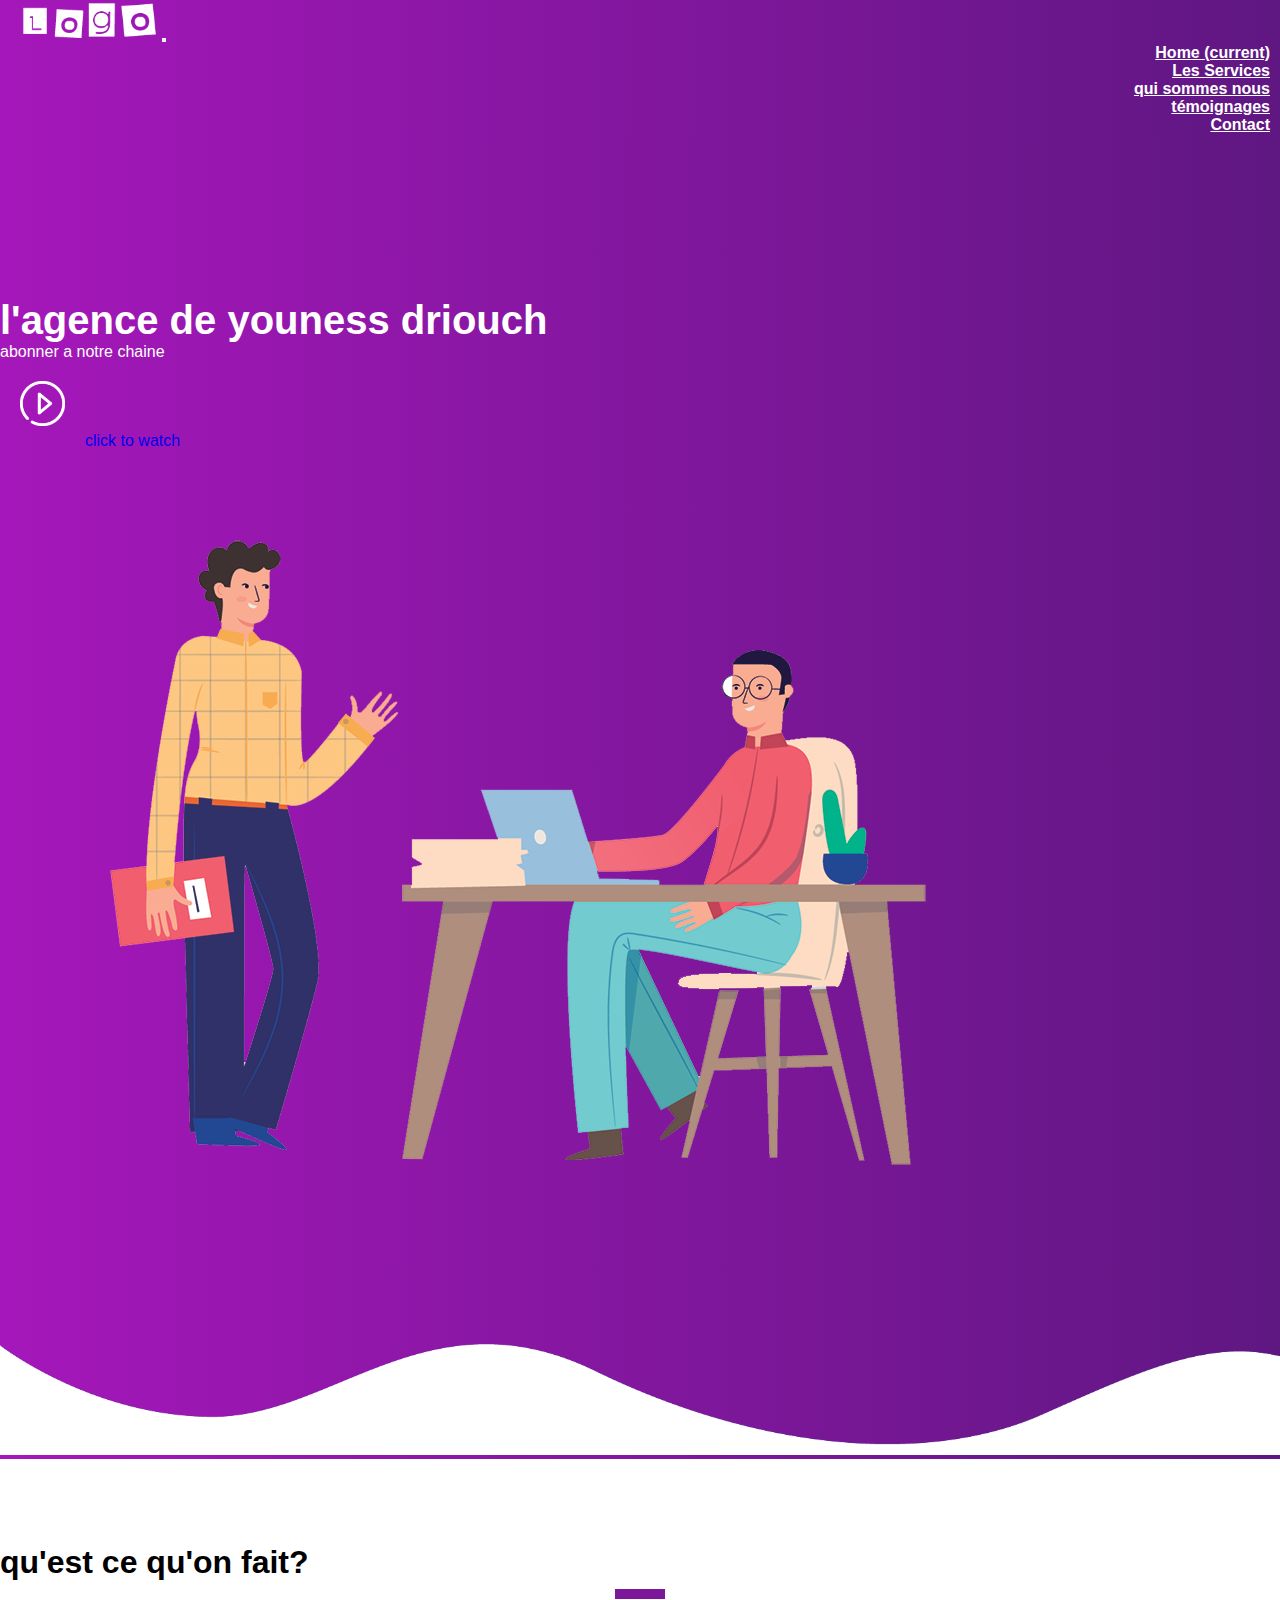
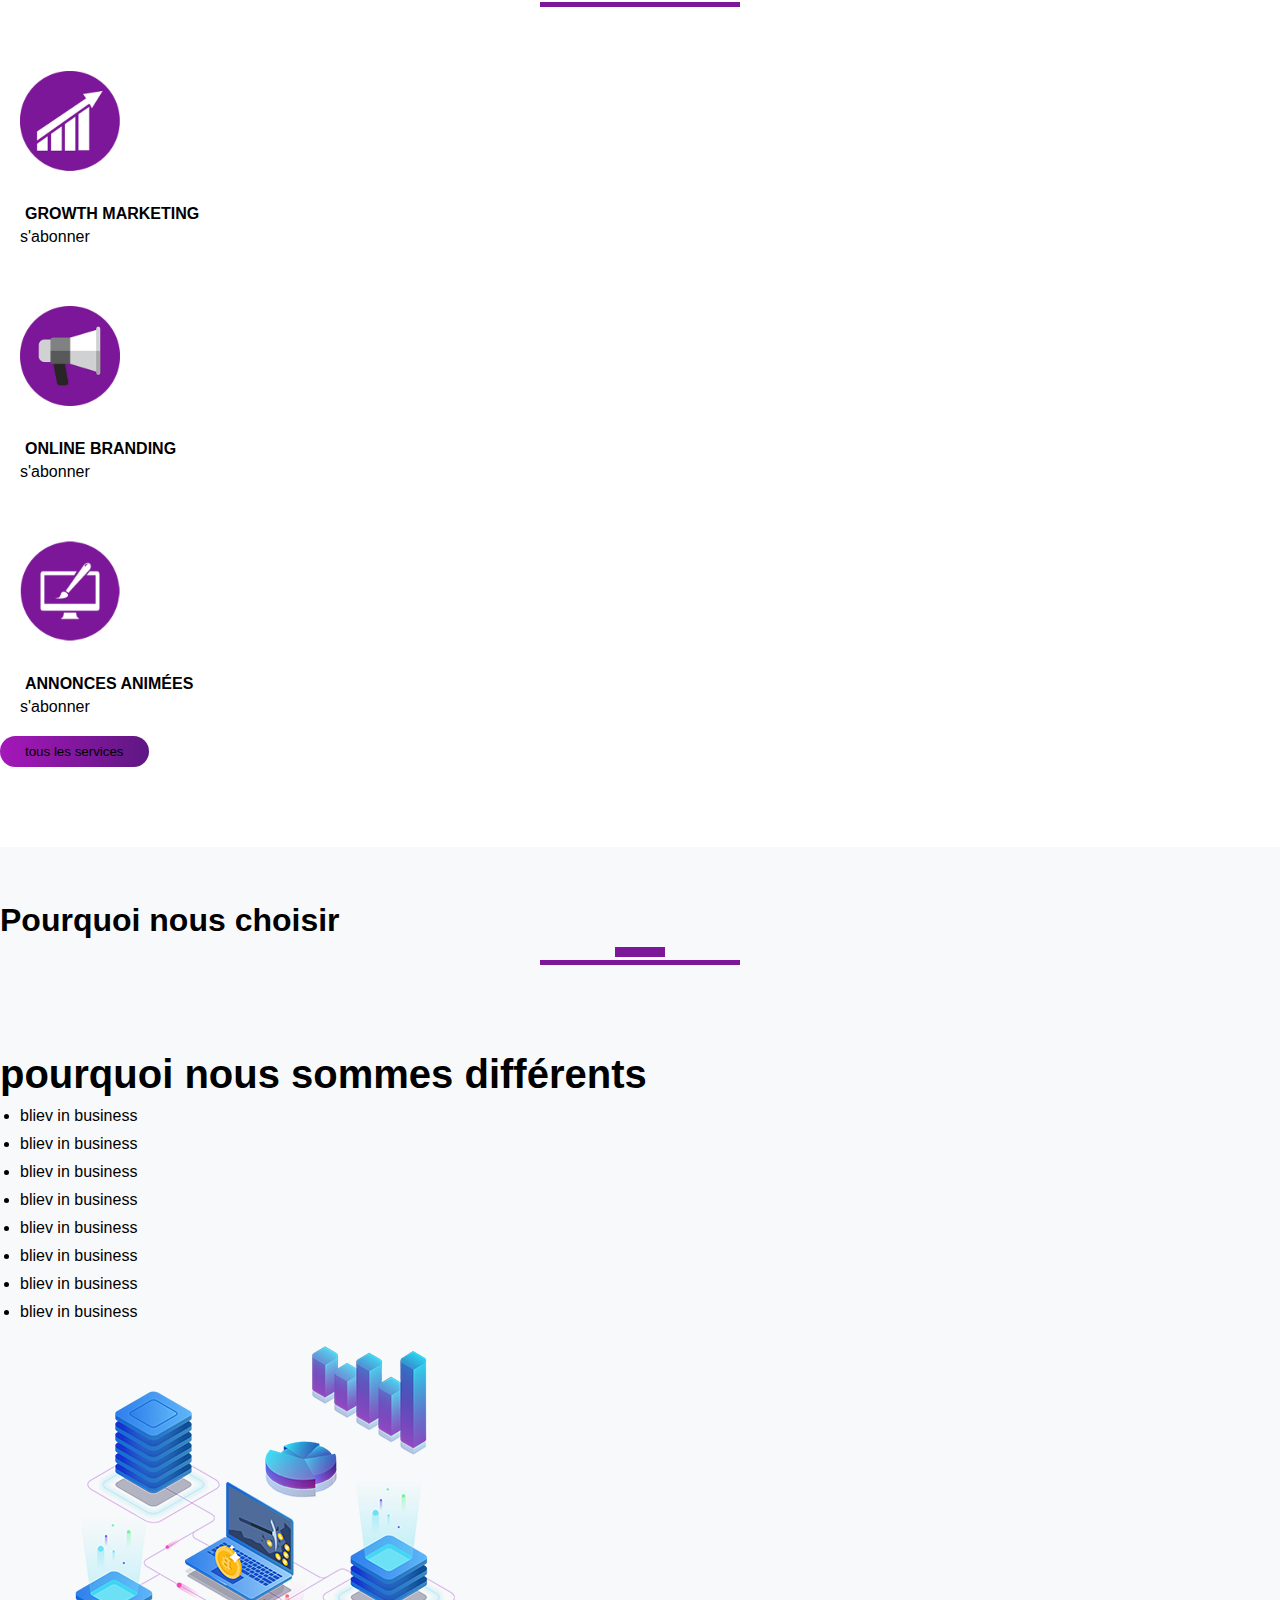
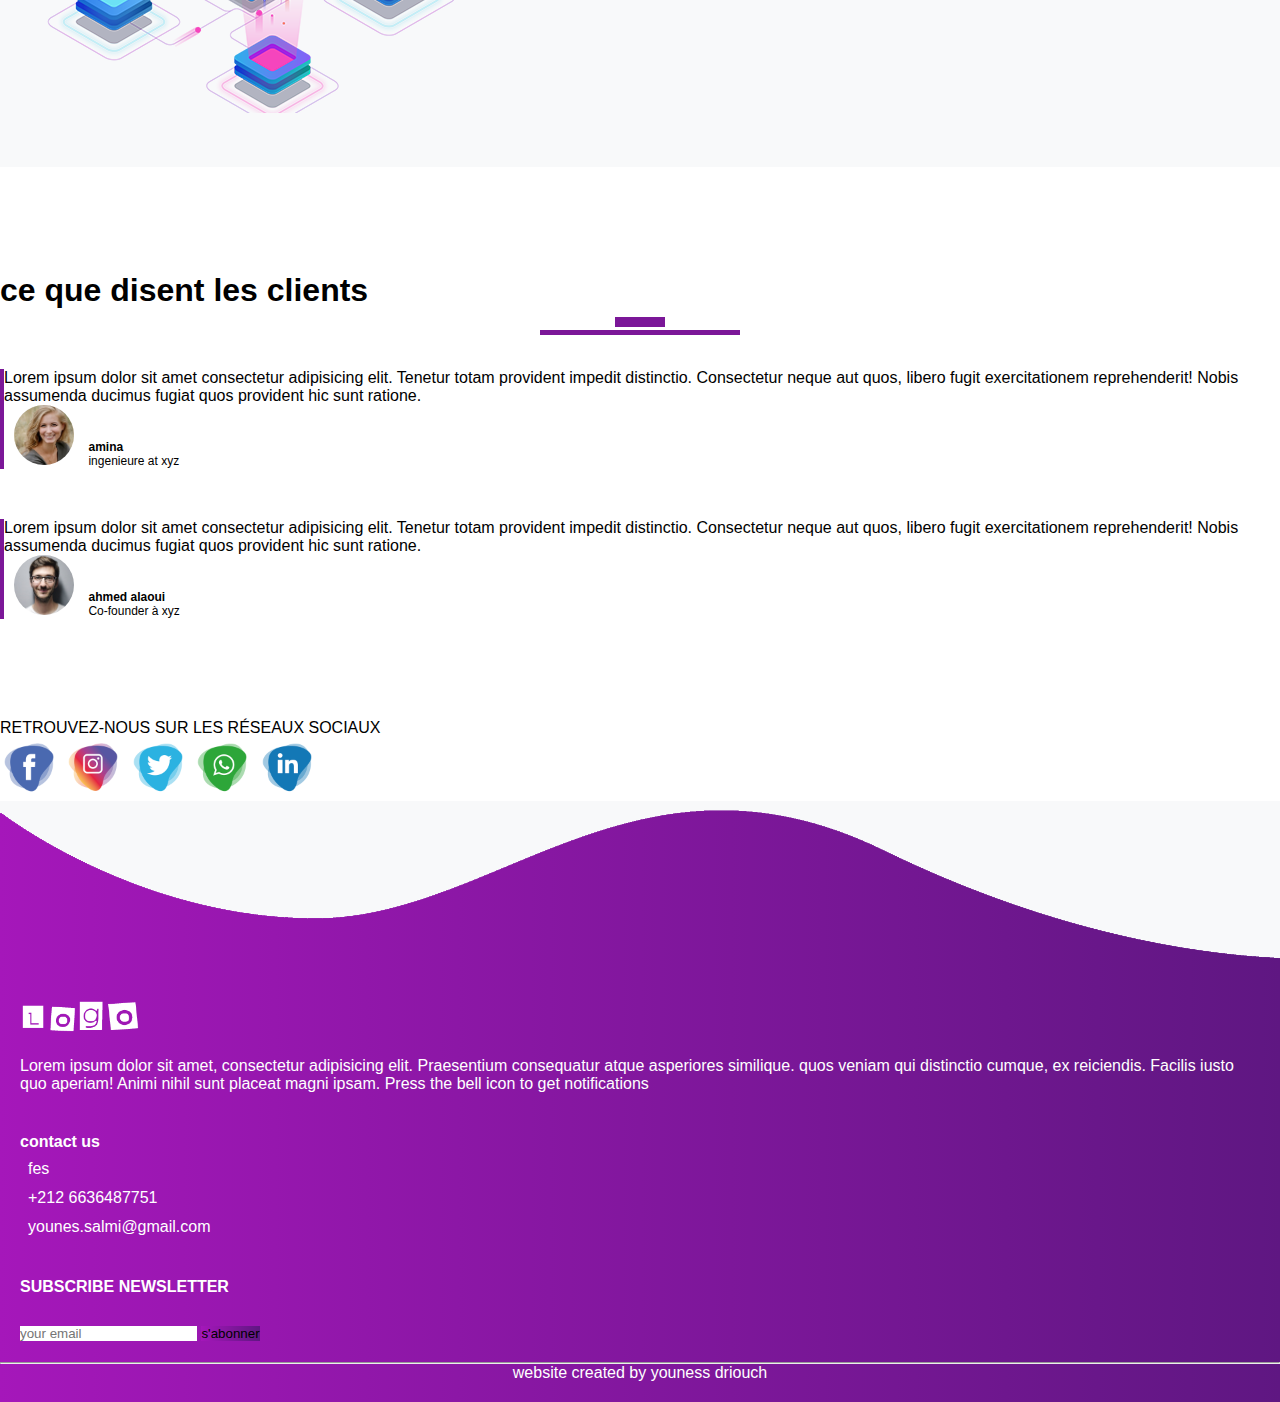
<file: index.html>
<!DOCTYPE html>
<html lang="en">
<head>
    <meta charset="UTF-8">
    <meta http-equiv="X-UA-Compatible" content="IE=edge">
    <meta name="viewport" content="width=device-width, initial-scale=1.0">
    <link rel="stylesheet" href="style.css">
    <!-- bootstrap html -->
    <link rel="stylesheet" href="https://cdn.jsdelivr.net/npm/bootstrap@5.2.3/dist/css/bootstrap.min.css" integrity="sha384-rbsA2VBKQhggwzxH7pPCaAqO46MgnOM80zW1RWuH61DGLwZJEdK2Kadq2F9CUG65" crossorigin="anonymous">
     <!-- bootstrap javascript -->
     <script src="https://cdn.jsdelivr.net/npm/bootstrap@5.2.3/dist/js/bootstrap.min.js" integrity="sha384-cuYeSxntonz0PPNlHhBs68uyIAVpIIOZZ5JqeqvYYIcEL727kskC66kF92t6Xl2V" crossorigin="anonymous"></script>

      <!-- bootstrap javascript Bundle -->
      <script src="https://cdn.jsdelivr.net/npm/bootstrap@5.2.3/dist/js/bootstrap.bundle.min.js" integrity="sha384-kenU1KFdBIe4zVF0s0G1M5b4hcpxyD9F7jL+jjXkk+Q2h455rYXK/7HAuoJl+0I4" crossorigin="anonymous"></script>

      <!-- font awesome cdn -->
      <link rel="stylesheet" href="https://cdnjs.cloudflare.com/ajax/libs/font-awesome/6.3.0/css/all.min.css" integrity="sha512-SzlrxWUlpfuzQ+pcUCosxcglQRNAq/DZjVsC0lE40xsADsfeQoEypE+enwcOiGjk/bSuGGKHEyjSoQ1zVisanQ==" crossorigin="anonymous" referrerpolicy="no-referrer" />
    <title>Document</title>
</head>
<body>
    <section id="nav-bar">
        <nav class="navbar navbar-expand-lg navbar-light ">
            <a class="navbar-brand" href="#"><img src="images/demo-logo.png" alt=""></a>
            <button class="navbar-toggler" type="button" data-toggle="collapse" data-target="#navbarNav" aria-controls="navbarNav" aria-expanded="false" aria-label="Toggle navigation">
                <i class="fa fa-bars"></i>
            </button>
            <div class="collapse navbar-collapse" id="navbarNav">
              <ul class="navbar-nav ml-auto">
                <li class="nav-item ">
                  <a class="nav-link" href="#">Home <span class="sr-only">(current)</span></a>
                </li>
                <li class="nav-item">
                  <a class="nav-link" href="#services">Les Services</a>
                </li>
                <li class="nav-item">
                  <a class="nav-link" href="#about-us">qui sommes nous</a>
                </li>
                <li class="nav-item">
                  <a class="nav-link " href="#testimonials">témoignages</a>
                </li>
                <li class="nav-item">
                    <a class="nav-link " href="contact.html">Contact</a>
                  </li>
              </ul>
            </div>
          </nav>
    </section>
    <!-- section banniere -->
    <section id="banner">
        <div class="container ">
           
            <div class="row text-center">
                <div class="col-md-6">
                    <p class="promo-title">l'agence de youness driouch</p>
                    <p>abonner a notre chaine</p>
                    <a href="#"><img src="images/play.png" class="play-btn" alt="">click to watch</a>
                </div>
                <div class="col-md-6 text-center">
                    <img src="images/home2.png" class="img-fluid" alt="">
                </div>
            </div>
        </div>
        <img src="images/wave1.png" class="bottom-img" alt="">
    </section>
    <!----------------------- Services ---------------------------->
    <section id="services">
        <div class="container">
            <h1 class="title text-center">qu'est ce qu'on fait?</h1>
            <div class="row">
                <!---------------- 1 --------------------->
                <div class="col-md-4 services">
                    <img src="images/service1.png" class="service-img" alt="">
                    <h4>Growth marketing</h4>
                    <p>s'abonner</p>
                </div>
                <!---------------- 2 --------------------->
                <div class="col-md-4 services">
                    <img src="images/service2.png" class="service-img" alt="">
                    <h4>Online Branding</h4>
                    <p>s'abonner</p>
                </div>
                <!---------------- 3 --------------------->
                <div class="col-md-4 services">
                    <img src="images/service3.png" class="service-img" alt="">
                    <h4>Annonces animées</h4>
                    <p>s'abonner</p>
                </div>
                
            </div>
            <button type="button" class="btn btn-primary">tous les services</button>
        </div>
    </section>

    <!------------------- about us ----------------------->
    <section id="about-us">
     <div class="container">
        <h1 class="title text-center">Pourquoi nous choisir</h1>
        <div class="row">
            <div class="col-md-6 about-us">
                <p class="about-title">pourquoi nous sommes différents</p>
                <ul>
                    <li>bliev in business</li>
                    <li>bliev in business</li>
                    <li>bliev in business</li>
                    <li>bliev in business</li>
                    <li>bliev in business</li>
                    <li>bliev in business</li>
                    <li>bliev in business</li>
                    <li>bliev in business</li>
                </ul>
            </div>
             
            <div class="col-md-6">
                <img src="images/network.png" alt="">
            </div>

        </div>
     </div>
    </section>
    <!-------------- testimonials ----------------->
    <section id="testimonials">
        <div class="container">
            <h1 class="title text-center"> ce que disent les clients</h1>
            <div class="row offset-1">
                <!-- 1 -->
                <div class="col-md-5 testimonials">
                    <p>Lorem ipsum dolor sit amet consectetur
                         adipisicing elit. Tenetur totam provident impedit distinctio.
                          Consectetur neque aut quos, 
                          libero fugit exercitationem reprehenderit!
                           Nobis assumenda ducimus fugiat quos
                            provident hic sunt ratione.
                    </p>
                    <img src="images/user1.jpg" alt="">
                    <p class="user-details"><b>amina</b><br> ingenieure at xyz</p>
                </div>
                <!-- 2 -->
                <div class="col-md-5 testimonials">
                    <p>Lorem ipsum dolor sit amet consectetur
                         adipisicing elit. Tenetur totam provident impedit distinctio.
                          Consectetur neque aut quos, 
                          libero fugit exercitationem reprehenderit!
                           Nobis assumenda ducimus fugiat quos
                            provident hic sunt ratione.
                    </p>
                    <img src="images/user2.jpg" alt="">
                    <p class="user-details"><b>ahmed alaoui</b><br> Co-founder à xyz</p>
                </div>
            </div>
        </div>

    </section>

    <!-------------- social media social ---------------------->
    
    <section class="social-media">
        <div class="container text-center">
         <p> RETROUVEZ-NOUS SUR LES RÉSEAUX SOCIAUX</p>
         <div class="social-icons">
            <a href="#"><img src="images/facebook-icon.png" alt=""></a>
            <a href="#"><img src="images/instagram-icon.png" alt=""></a>
            <a href="#"><img src="images/twitter-icon.png" alt=""></a>
            <a href="#"><img src="images/whatsapp-icon.png" alt=""></a> 
            <a href="#"><img src="images/linkedin-icon.png" alt=""></a>
         </div>
        </div>
    </section>
    
    <!----------------- footer section ---------------------->

    <section id="footer">
        <img src="images/wave2.png" alt="">
        <div class="container">
            <div class="row">
                <div class="col-md-4 footer-box">
                    <img src="images/demo-logo.png" alt="">
                    <p>Lorem ipsum dolor sit amet, consectetur adipisicing elit.
                         Praesentium consequatur atque asperiores similique.
                          quos veniam qui distinctio cumque,  ex reiciendis.
                           Facilis iusto quo aperiam! Animi nihil sunt placeat magni ipsam. Press the bell icon to get notifications</p>
                </div>
                <!-- 2 -->
                <div class="col-md-4 footer-box">
                   <p><b>contact us</b></p>
                   <p><i class="fa fa-map-marker"></i> fes</p>
                   <p><i class="fa fa-phone"></i>+212 6636487751</p>

                   <p><i class="fa fa-envelope-o"  aria-hidden="true"></i>younes.salmi@gmail.com</p>
                   <p></p>
                </div>
                <div class="col-md-4 footer-box">
                    <p><b>SUBSCRIBE NEWSLETTER</b></p>
                    <input type="email" class="form-control" placeholder="your email" name="" id="">
                    <button type="button" class="btn btn-primary"> s'abonner</button>
                </div>
            </div>
            <hr>
            <p class="copyright">website created by youness driouch </p>
        </div>
    </section>

    <!--------------- Smooth Scrool  ----------------------->
    <script src="smooth-scroll.js"></script>
    <script>
        var scroll = new SmoothScroll('a[href*="#"]');
    </script>
</body>
</html>
</file>
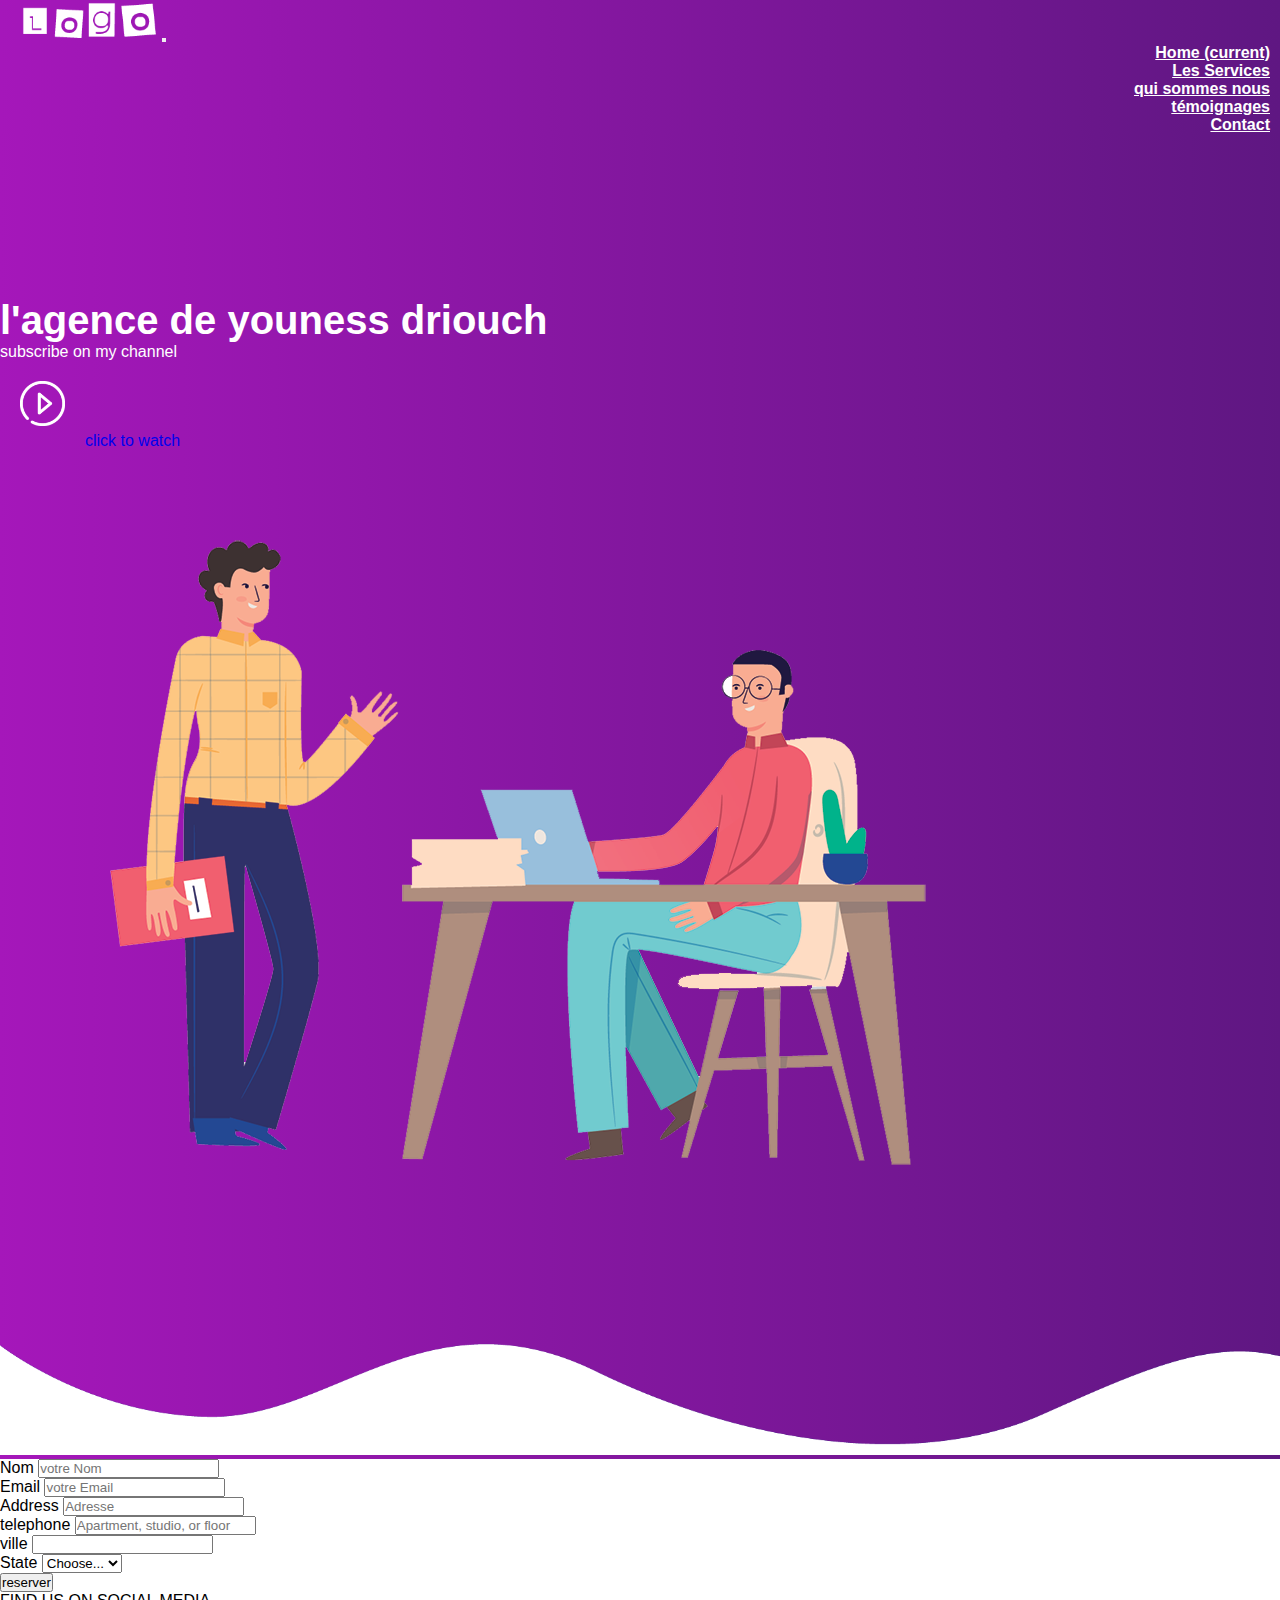
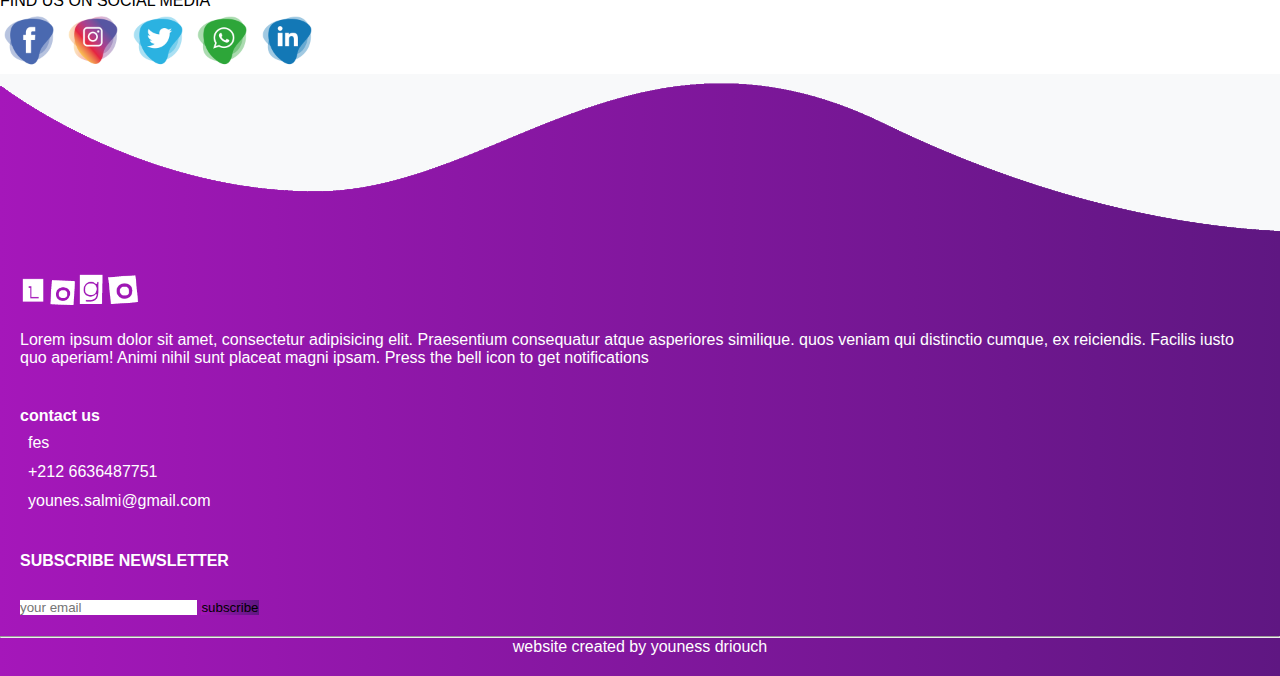
<file: contact.html>
<!DOCTYPE html>
<html lang="en">
<head>
    <meta charset="UTF-8">
    <meta http-equiv="X-UA-Compatible" content="IE=edge">
    <meta name="viewport" content="width=device-width, initial-scale=1.0">
    <link rel="stylesheet" href="style.css">
    <!-- bootstrap html -->
    <link rel="stylesheet" href="https://cdn.jsdelivr.net/npm/bootstrap@5.2.3/dist/css/bootstrap.min.css" integrity="sha384-rbsA2VBKQhggwzxH7pPCaAqO46MgnOM80zW1RWuH61DGLwZJEdK2Kadq2F9CUG65" crossorigin="anonymous">
     <!-- bootstrap javascript -->
     <script src="https://cdn.jsdelivr.net/npm/bootstrap@5.2.3/dist/js/bootstrap.min.js" integrity="sha384-cuYeSxntonz0PPNlHhBs68uyIAVpIIOZZ5JqeqvYYIcEL727kskC66kF92t6Xl2V" crossorigin="anonymous"></script>

      <!-- bootstrap javascript Bundle -->
      <script src="https://cdn.jsdelivr.net/npm/bootstrap@5.2.3/dist/js/bootstrap.bundle.min.js" integrity="sha384-kenU1KFdBIe4zVF0s0G1M5b4hcpxyD9F7jL+jjXkk+Q2h455rYXK/7HAuoJl+0I4" crossorigin="anonymous"></script>

      <!-- font awesome cdn -->
      <link rel="stylesheet" href="https://cdnjs.cloudflare.com/ajax/libs/font-awesome/6.3.0/css/all.min.css" integrity="sha512-SzlrxWUlpfuzQ+pcUCosxcglQRNAq/DZjVsC0lE40xsADsfeQoEypE+enwcOiGjk/bSuGGKHEyjSoQ1zVisanQ==" crossorigin="anonymous" referrerpolicy="no-referrer" />
    <title>Document</title>
</head>
<body>
    <section id="nav-bar">
        <nav class="navbar navbar-expand-lg navbar-light ">
            <a class="navbar-brand" href="#"><img src="images/demo-logo.png" alt=""></a>
            <button class="navbar-toggler" type="button" data-toggle="collapse" data-target="#navbarNav" aria-controls="navbarNav" aria-expanded="false" aria-label="Toggle navigation">
                <i class="fa fa-bars"></i>
            </button>
            <div class="collapse navbar-collapse" id="navbarNav">
              <ul class="navbar-nav ml-auto">
                <li class="nav-item ">
                  <a class="nav-link" href="index.html">Home <span class="sr-only">(current)</span></a>
                </li>
                <li class="nav-item">
                  <a class="nav-link" href="#services">Les Services</a>
                </li>
                <li class="nav-item">
                  <a class="nav-link" href="#about-us">qui sommes nous</a>
                </li>
                <li class="nav-item">
                  <a class="nav-link " href="#testimonials">témoignages</a>
                </li>
                <li class="nav-item">
                    <a class="nav-link " href="#">Contact</a>
                  </li>
              </ul>
            </div>
          </nav>
    </section>
    <!-- section banniere -->
    <section id="banner">
        <div class="container ">
           
            <div class="row text-center">
                <div class="col-md-6">
                    <p class="promo-title">l'agence de youness driouch</p>
                    <p>subscribe on my channel</p>
                    <a href="#"><img src="images/play.png" class="play-btn" alt="">click to watch</a>
                </div>
                <div class="col-md-6 text-center">
                    <img src="images/home2.png" class="img-fluid" alt="">
                </div>
            </div>
        </div>
        <img src="images/wave1.png" class="bottom-img" alt="">
    </section>
   
    
    <!-------------- form de contact ----------------->
    <form>
  <div class="form-row offset-1">
    <div class="form-group col-md-4">
      <label for="inputNom">Nom</label>
      <input type="text" class="form-control" id="inputNom" placeholder="votre Nom">
    </div>
    <div class="form-group col-md-4">
      <label for="inputEmail">Email</label>
      <input type="email" class="form-control" id="inputEmail" placeholder="votre Email">
    </div>
  </div>
  <div class="form-row offset-1">
  <div class="form-group col-md-4">
    <label for="inputAddress">Address</label>
    <input type="text" class="form-control" id="inputAddress" placeholder="Adresse">
  </div>
  <div class="form-group col-md-4">
    <label for="inputAddress2">telephone</label>
    <input type="tel" class="form-control" id="inputTelephone" placeholder="Apartment, studio, or floor">
  </div>
</div>
  <div class="form-row offset-1">
    <div class="form-group col-md-4">
      <label for="inputville">ville</label>
      <input type="text" class="form-control" id="inputVille">
    </div>
    <div class="form-group col-md-4">
      <label for="inputState">State</label>
      <select id="inputState" class="form-control">
        <option selected>Choose...</option>
        <option>...</option>
      </select>
    </div>
  </div>
  <div class="form-group offset-1 ">
    
  </div>
  <div class="form-row offset-1">
  <button type="submit" class="btn btn-primary btnReserver">reserver</button>
</div>
</form>

    <!-------------- social media social ---------------------->
    
    <section class="social-media">
        <div class="container text-center">
         <p> FIND US ON SOCIAL MEDIA</p>
         <div class="social-icons">
            <a href="#"><img src="images/facebook-icon.png" alt=""></a>
            <a href="#"><img src="images/instagram-icon.png" alt=""></a>
            <a href="#"><img src="images/twitter-icon.png" alt=""></a>
            <a href="#"><img src="images/whatsapp-icon.png" alt=""></a> 
            <a href="#"><img src="images/linkedin-icon.png" alt=""></a>
         </div>
        </div>
    </section>
    
    <!----------------- footer section ---------------------->

    <section id="footer">
        <img src="images/wave2.png" alt="">
        <div class="container">
            <div class="row">
                <div class="col-md-4 footer-box">
                    <img src="images/demo-logo.png" alt="">
                    <p>Lorem ipsum dolor sit amet, consectetur adipisicing elit.
                         Praesentium consequatur atque asperiores similique.
                          quos veniam qui distinctio cumque,  ex reiciendis.
                           Facilis iusto quo aperiam! Animi nihil sunt placeat magni ipsam. Press the bell icon to get notifications</p>
                </div>
                <!-- 2 -->
                <div class="col-md-4 footer-box">
                   <p><b>contact us</b></p>
                   <p><i class="fa fa-map-marker"></i> fes</p>
                   <p><i class="fa fa-phone"></i>+212 6636487751</p>

                   <p><i class="fa fa-envelope-o"  aria-hidden="true"></i>younes.salmi@gmail.com</p>
                   <p></p>
                </div>
                <div class="col-md-4 footer-box">
                    <p><b>SUBSCRIBE NEWSLETTER</b></p>
                    <input type="email" class="form-control" placeholder="your email" name="" id="">
                    <button type="button" class="btn btn-primary"> subscribe</button>
                </div>
            </div>
            <hr>
            <p class="copyright">website created by youness driouch </p>
        </div>
    </section>

    <!--------------- Smooth Scrool  ----------------------->
    <script src="smooth-scroll.js"></script>
    <script>
        var scroll = new SmoothScroll('a[href*="#"]');
    </script>
</body>
</html>
</file>
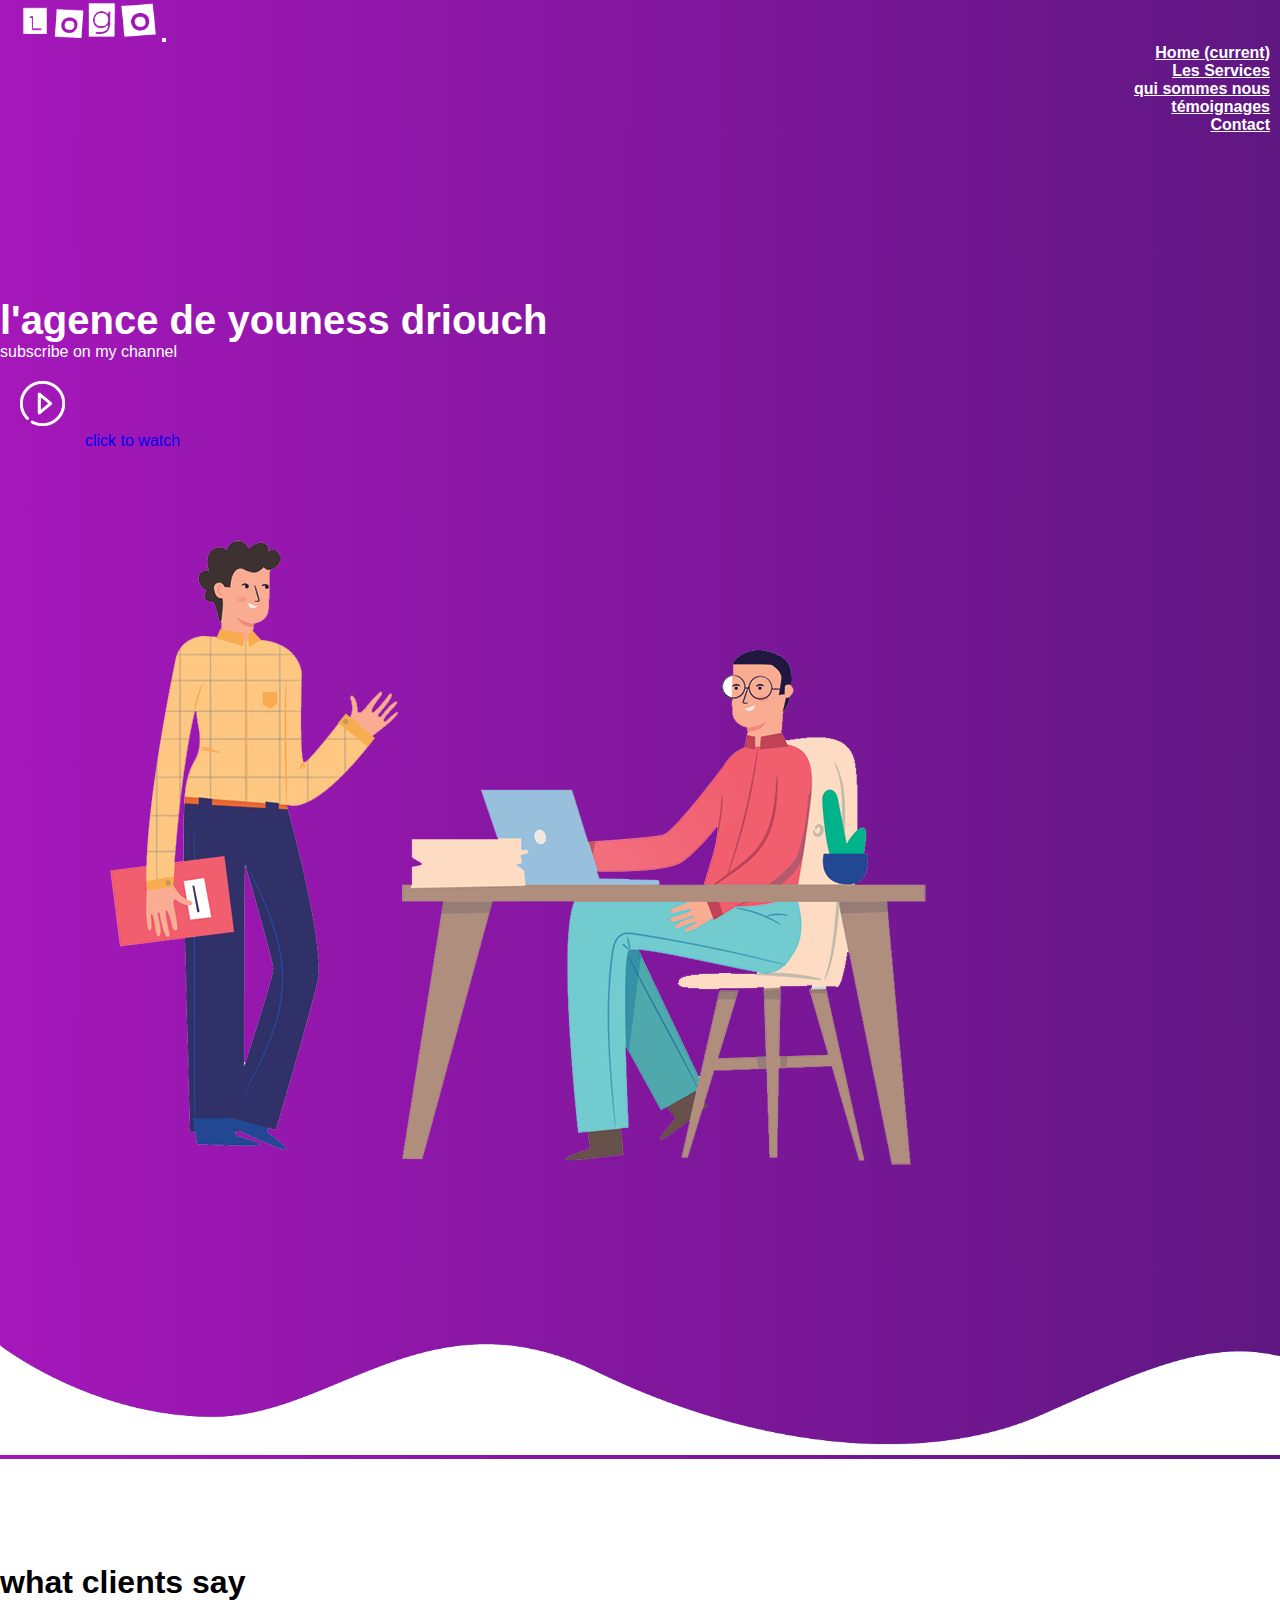
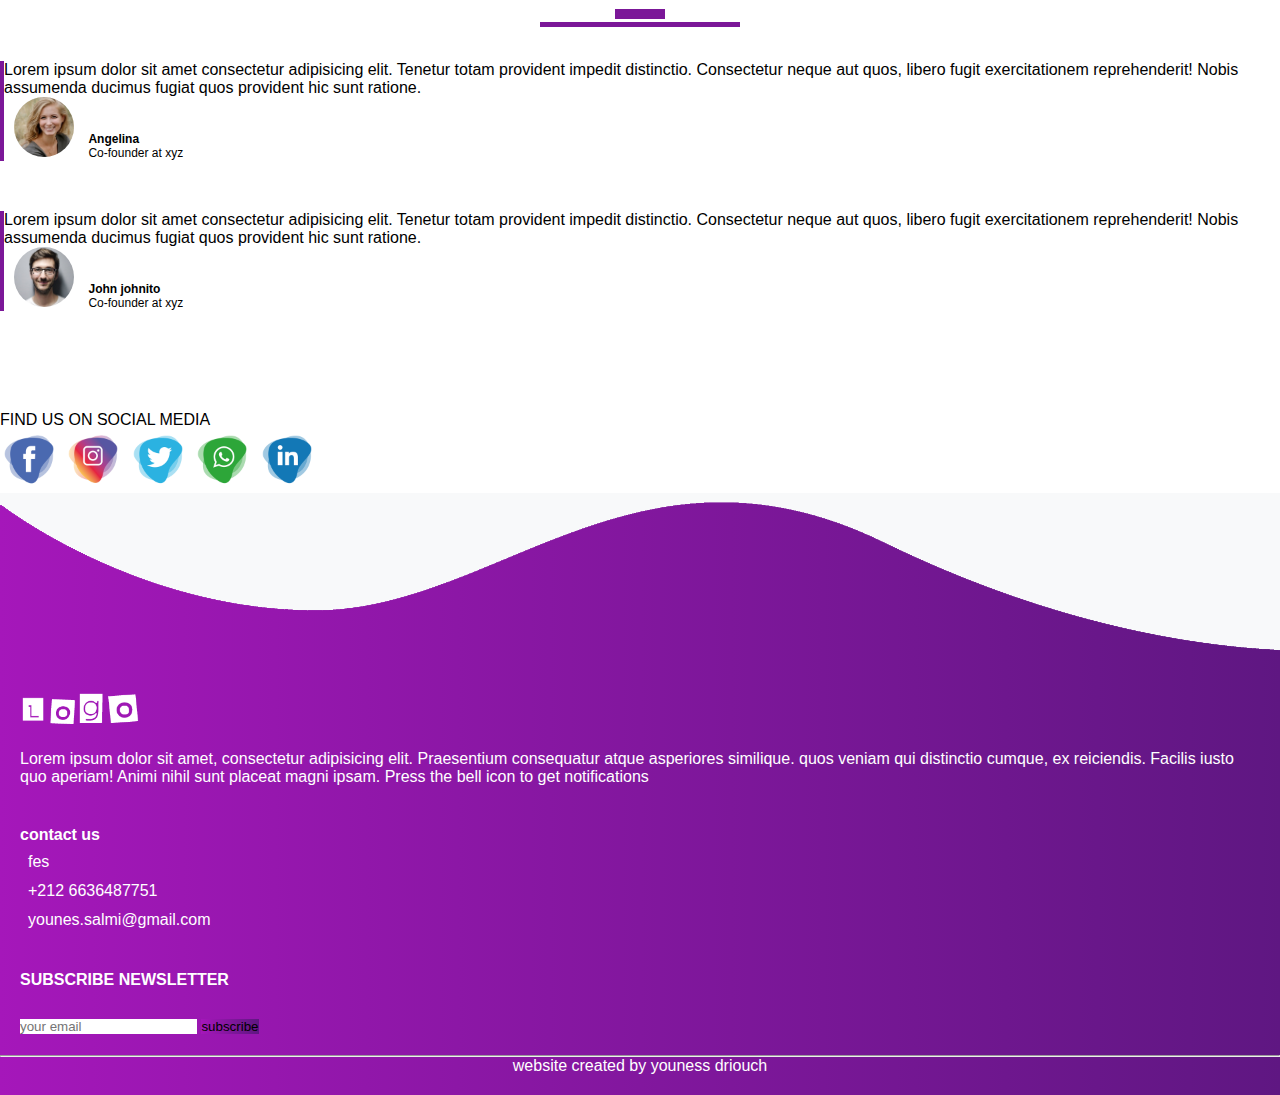
<file: temoignage.html>
<!DOCTYPE html>
<html lang="en">
<head>
    <meta charset="UTF-8">
    <meta http-equiv="X-UA-Compatible" content="IE=edge">
    <meta name="viewport" content="width=device-width, initial-scale=1.0">
    <link rel="stylesheet" href="style.css">
    <!-- bootstrap html -->
    <link rel="stylesheet" href="https://cdn.jsdelivr.net/npm/bootstrap@5.2.3/dist/css/bootstrap.min.css" integrity="sha384-rbsA2VBKQhggwzxH7pPCaAqO46MgnOM80zW1RWuH61DGLwZJEdK2Kadq2F9CUG65" crossorigin="anonymous">
     <!-- bootstrap javascript -->
     <script src="https://cdn.jsdelivr.net/npm/bootstrap@5.2.3/dist/js/bootstrap.min.js" integrity="sha384-cuYeSxntonz0PPNlHhBs68uyIAVpIIOZZ5JqeqvYYIcEL727kskC66kF92t6Xl2V" crossorigin="anonymous"></script>

      <!-- bootstrap javascript Bundle -->
      <script src="https://cdn.jsdelivr.net/npm/bootstrap@5.2.3/dist/js/bootstrap.bundle.min.js" integrity="sha384-kenU1KFdBIe4zVF0s0G1M5b4hcpxyD9F7jL+jjXkk+Q2h455rYXK/7HAuoJl+0I4" crossorigin="anonymous"></script>

      <!-- font awesome cdn -->
      <link rel="stylesheet" href="https://cdnjs.cloudflare.com/ajax/libs/font-awesome/6.3.0/css/all.min.css" integrity="sha512-SzlrxWUlpfuzQ+pcUCosxcglQRNAq/DZjVsC0lE40xsADsfeQoEypE+enwcOiGjk/bSuGGKHEyjSoQ1zVisanQ==" crossorigin="anonymous" referrerpolicy="no-referrer" />
    <title>Document</title>
</head>
<body>
    <section id="nav-bar">
        <nav class="navbar navbar-expand-lg navbar-light ">
            <a class="navbar-brand" href="#"><img src="images/demo-logo.png" alt=""></a>
            <button class="navbar-toggler" type="button" data-toggle="collapse" data-target="#navbarNav" aria-controls="navbarNav" aria-expanded="false" aria-label="Toggle navigation">
                <i class="fa fa-bars"></i>
            </button>
            <div class="collapse navbar-collapse" id="navbarNav">
              <ul class="navbar-nav ml-auto">
                <li class="nav-item ">
                  <a class="nav-link" href="#">Home <span class="sr-only">(current)</span></a>
                </li>
                <li class="nav-item">
                  <a class="nav-link" href="#services">Les Services</a>
                </li>
                <li class="nav-item">
                  <a class="nav-link" href="#about-us">qui sommes nous</a>
                </li>
                <li class="nav-item">
                  <a class="nav-link " href="#testimonials">témoignages</a>
                </li>
                <li class="nav-item">
                    <a class="nav-link " href="#">Contact</a>
                  </li>
              </ul>
            </div>
          </nav>
    </section>
    <!-- section banniere -->
    <section id="banner">
        <div class="container ">
           
            <div class="row text-center">
                <div class="col-md-6">
                    <p class="promo-title">l'agence de youness driouch</p>
                    <p>subscribe on my channel</p>
                    <a href="#"><img src="images/play.png" class="play-btn" alt="">click to watch</a>
                </div>
                <div class="col-md-6 text-center">
                    <img src="images/home2.png" class="img-fluid" alt="">
                </div>
            </div>
        </div>
        <img src="images/wave1.png" class="bottom-img" alt="">
    </section>
   
    
    <!-------------- testimonials ----------------->
    <section id="testimonials">
        <div class="container">
            <h1 class="title text-center"> what clients say</h1>
            <div class="row offset-1">
                <!-- 1 -->
                <div class="col-md-5 testimonials">
                    <p>Lorem ipsum dolor sit amet consectetur
                         adipisicing elit. Tenetur totam provident impedit distinctio.
                          Consectetur neque aut quos, 
                          libero fugit exercitationem reprehenderit!
                           Nobis assumenda ducimus fugiat quos
                            provident hic sunt ratione.
                    </p>
                    <img src="images/user1.jpg" alt="">
                    <p class="user-details"><b>Angelina</b><br> Co-founder at xyz</p>
                </div>
                <!-- 2 -->
                <div class="col-md-5 testimonials">
                    <p>Lorem ipsum dolor sit amet consectetur
                         adipisicing elit. Tenetur totam provident impedit distinctio.
                          Consectetur neque aut quos, 
                          libero fugit exercitationem reprehenderit!
                           Nobis assumenda ducimus fugiat quos
                            provident hic sunt ratione.
                    </p>
                    <img src="images/user2.jpg" alt="">
                    <p class="user-details"><b>John johnito</b><br> Co-founder at xyz</p>
                </div>
            </div>
        </div>

    </section>

    <!-------------- social media social ---------------------->
    
    <section class="social-media">
        <div class="container text-center">
         <p> FIND US ON SOCIAL MEDIA</p>
         <div class="social-icons">
            <a href="#"><img src="images/facebook-icon.png" alt=""></a>
            <a href="#"><img src="images/instagram-icon.png" alt=""></a>
            <a href="#"><img src="images/twitter-icon.png" alt=""></a>
            <a href="#"><img src="images/whatsapp-icon.png" alt=""></a> 
            <a href="#"><img src="images/linkedin-icon.png" alt=""></a>
         </div>
        </div>
    </section>
    
    <!----------------- footer section ---------------------->

    <section id="footer">
        <img src="images/wave2.png" alt="">
        <div class="container">
            <div class="row">
                <div class="col-md-4 footer-box">
                    <img src="images/demo-logo.png" alt="">
                    <p>Lorem ipsum dolor sit amet, consectetur adipisicing elit.
                         Praesentium consequatur atque asperiores similique.
                          quos veniam qui distinctio cumque,  ex reiciendis.
                           Facilis iusto quo aperiam! Animi nihil sunt placeat magni ipsam. Press the bell icon to get notifications</p>
                </div>
                <!-- 2 -->
                <div class="col-md-4 footer-box">
                   <p><b>contact us</b></p>
                   <p><i class="fa fa-map-marker"></i> fes</p>
                   <p><i class="fa fa-phone"></i>+212 6636487751</p>

                   <p><i class="fa fa-envelope-o"  aria-hidden="true"></i>younes.salmi@gmail.com</p>
                   <p></p>
                </div>
                <div class="col-md-4 footer-box">
                    <p><b>SUBSCRIBE NEWSLETTER</b></p>
                    <input type="email" class="form-control" placeholder="your email" name="" id="">
                    <button type="button" class="btn btn-primary"> subscribe</button>
                </div>
            </div>
            <hr>
            <p class="copyright">website created by youness driouch </p>
        </div>
    </section>

    <!--------------- Smooth Scrool  ----------------------->
    <script src="smooth-scroll.js"></script>
    <script>
        var scroll = new SmoothScroll('a[href*="#"]');
    </script>
</body>
</html>
</file>
<file: style.css>
*{
    padding:0;
    margin: 0;
}
bodY{
    font-family: sans-serif;
}
/* style de barre de navigation */
#nav-bar{

position: sticky;
top: 0;
z-index: 10;
}
.navbar{
background-image: linear-gradient(to right,#a517ba,#5f1782);
padding: 0 !important;
}
.navbar-brand img{
    height: 40px;
    padding-left: 20px;

}
.navbar li{
    padding: 0 10px;
}
.navbar li a {
    color: #fff !important;
    font-weight: 600;
    float: right;
    text-align: left;
}
.fa-bars{
    color: #fff;
    font-size:30px !important;

}
.navbar-toggler{
    outline: none !important;
}
#banner{
    background-image: linear-gradient(to right,#a517ba,#5f1782);
    color: #fff;
    padding-top: 5%;
}
.promo-title
{
  font-size: 40px;
  font-weight:600;
  margin-top:100px;
}
.play-btn{
    width: 45px;
    margin:20px;
}
#banner a{
    columns: #fff;
    text-decoration: none;
}
.bottom-img{
    width: 100%;
}

/********************* Services section *********************/
#services{
    padding: 80px 0;
}
.service-img{
    width: 100px;
    margin-top: 20px;
}
.services{
    padding: 20px;
}
.services h4{
    padding: 5px;
    margin-top: 25px;
    text-transform: uppercase;
}
.title::before{
    content: '';
    background: #7b1798;
    height: 5px;
    width: 200px;
    margin-left: auto;
    margin-right: auto;
    display: block;
    transform: translateY(63px);
}
.title::after{
    content: '';
    background: #7b1798;
    height: 10px;
    width: 50px;
    margin-left: auto;
    margin-right: auto;
    margin-bottom: 40px;
    display: block;
    transform: translateY(8px);
}
#services .btn-primary{
    box-shadow: none;
    padding: 8px 25px;
    border:none;
    border-radius: 20px;
    background-image: linear-gradient(to right,#a517ba,#5f1782);
}
/********************** about-us section **********************/
#about-us{
    background:#f8f9fa;
    padding-bottom: 50px;
    padding-top: 50px;
}
.about-title{
    font-size: 40px;
    font-weight: 600;
    margin-top:8%;
}
#about-us ul li{
    margin: 10px 0;
}
#about-us ul{
    margin-left: 20px;
}
/********************* testimonials ******************/
#testimonials{
    margin: 100px 0;
}
.testimonials{
    border-left: 4px solid #7b1798;
    margin-top: 50px;
    margin-bottom: 50px;
}
.testimonials img{
    height:  60px;
    width: 60px;
    border-radius: 50%;
    margin: 0 10px;
}
.user-details{
    display: inline-block;
    font-size: 12px;

}
/**************************** social section **********************/
#social-media{
    background: #f8f9fa;
    padding: 100px 0;
}
#social-media p{
        
    font-size:36px;
    font-weight:600;
    margin-bottom:30px;
}
.social-icons img{
    width: 60px;
    transition : 0.5s;
}
.social-icons a:hover img
{
    transform:translateY(-10px);
}

/*************** footer section **************/
#footer{
    background-image: linear-gradient(to right,#a517ba,#5f1782);
    color:#fff
}
.footer-img{
    width: 100%;
}
.footer-box
{
    padding: 20px;
}
.footer-box img{
    width:120px;
    margin-bottom:20px;
}
.footer-box .fa{

    margin-right: 8px;
    font-size:25px;
    height: 40px;
    width: 40px;
    text-align: center;
    padding-top: 7px;
    border-radius: 2px;
    background-image: linear-gradient(to right,#a517ba,#5f1782);
}
.footer-box .form-control{
    box-shadow:none !important;
    border:none;
    border-radius:0;
    margin-top:25px;
    max-width:250px;

}
.footer-box .btn-primary{

    box-shadow:none !important;
    border:none;
    border-radius:0;
    margin-top:30px;
    background-image: linear-gradient(to right,#a517ba,#5f1782);
}
hr{
    background-color:  #fff;
}
.copyright{
    margin-bottom: 0;
    padding-bottom: 20px;
    text-align: center;
}
.btnReserver button{
    border-top: 60px;
}
</file>
